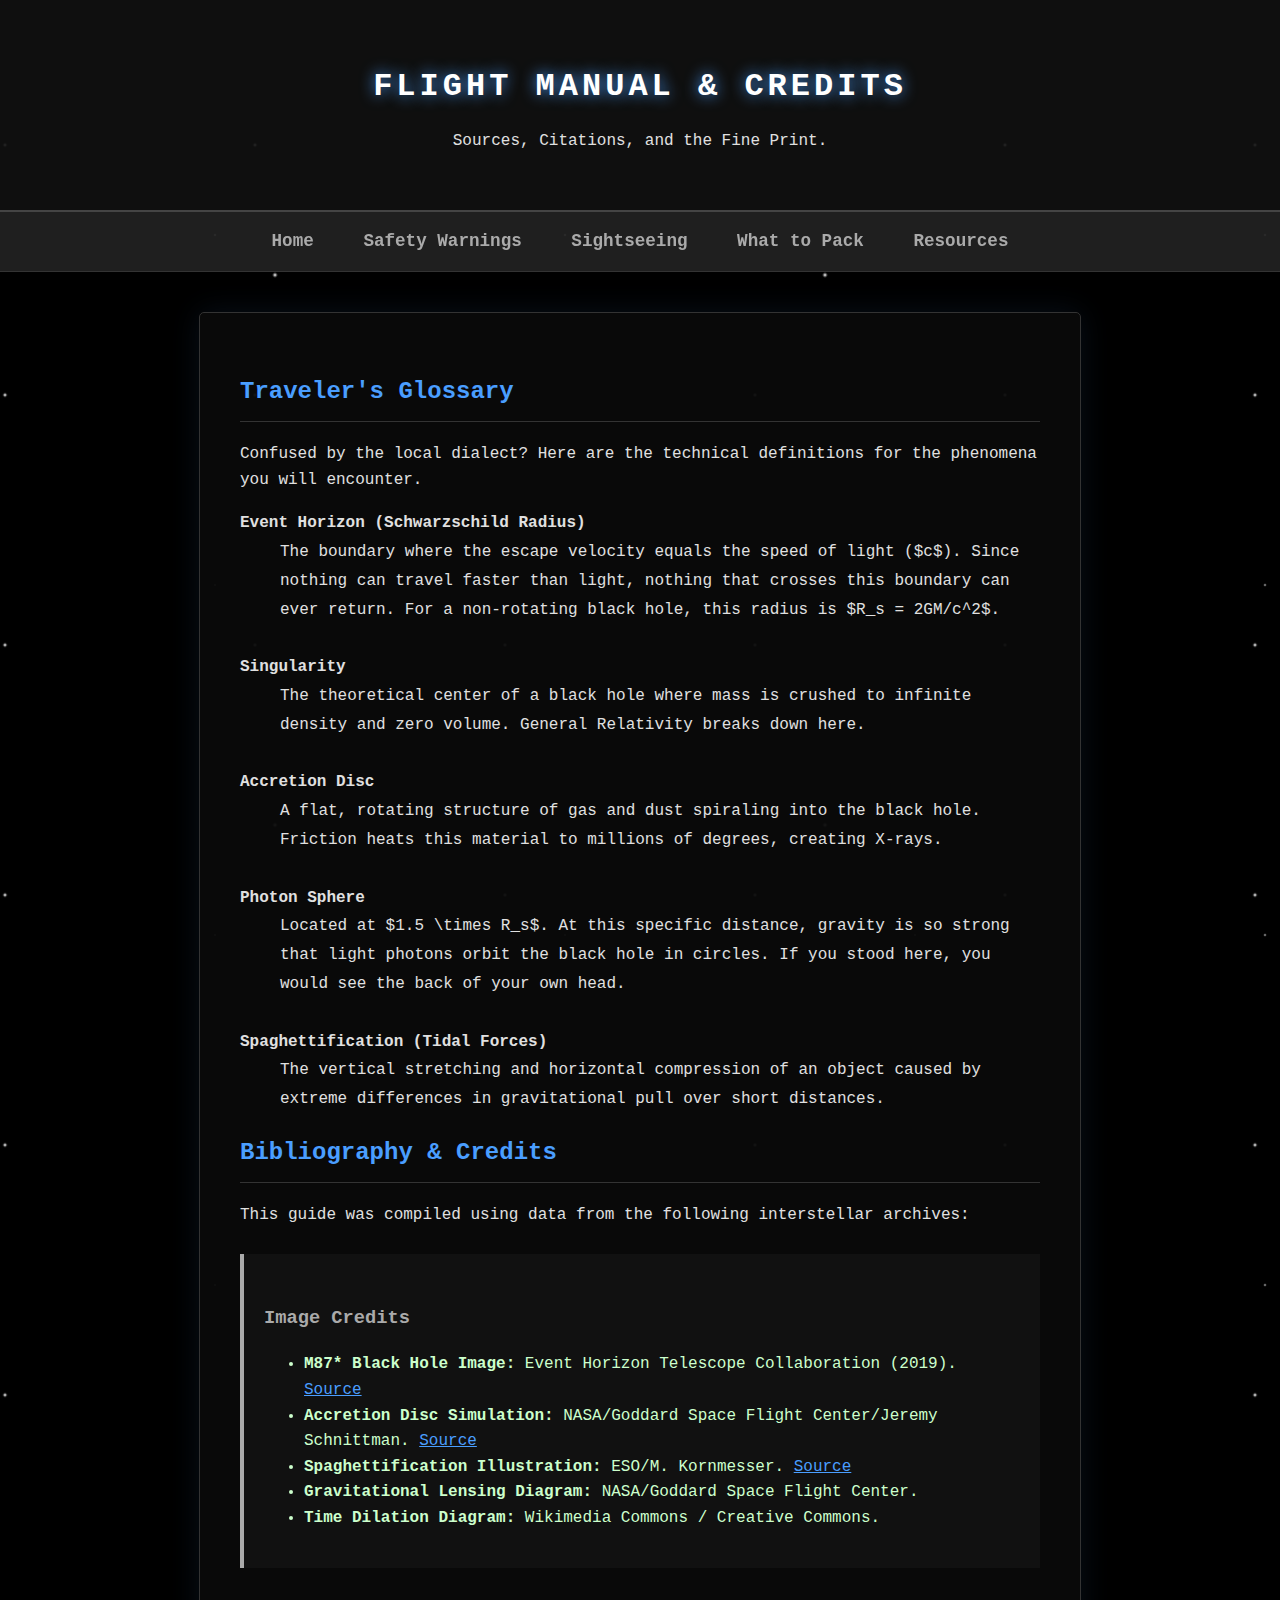
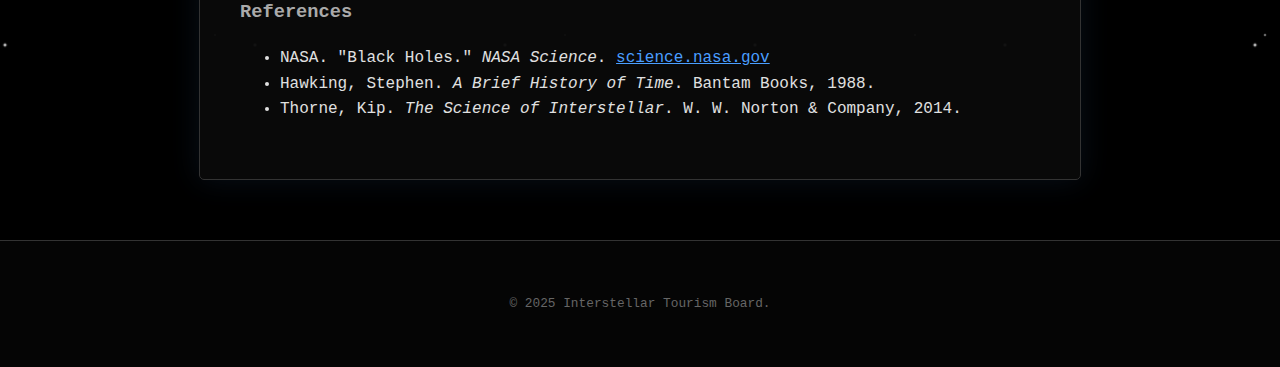
<file: resources.html>
<!DOCTYPE html>
<html lang="en">
<head>
    <meta charset="UTF-8">
    <meta name="viewport" content="width=device-width, initial-scale=1.0">
    <title>Resources & Glossary - Black Hole Guide</title>
    <link rel="stylesheet" href="style.css">
</head>
<body>
    <header>
        <h1>Flight Manual & Credits</h1>
        <p>Sources, Citations, and the Fine Print.</p>
    </header>

    <nav>
        <a href="index.html">Home</a>
        <a href="safety.html">Safety Warnings</a>
        <a href="sightseeing.html">Sightseeing</a>
        <a href="packing.html">What to Pack</a>
        <a href="resources.html">Resources</a>
    </nav>

    <div class="container">
        <h2>Traveler's Glossary</h2>
        <p>Confused by the local dialect? Here are the technical definitions for the phenomena you will encounter.</p>
        
        <dl style="line-height: 1.8;">
            <dt><strong>Event Horizon (Schwarzschild Radius)</strong></dt>
            <dd>The boundary where the escape velocity equals the speed of light ($c$). Since nothing can travel faster than light, nothing that crosses this boundary can ever return. For a non-rotating black hole, this radius is $R_s = 2GM/c^2$.</dd>
            
            <br>

            <dt><strong>Singularity</strong></dt>
            <dd>The theoretical center of a black hole where mass is crushed to infinite density and zero volume. General Relativity breaks down here.</dd>

            <br>

            <dt><strong>Accretion Disc</strong></dt>
            <dd>A flat, rotating structure of gas and dust spiraling into the black hole. Friction heats this material to millions of degrees, creating X-rays.</dd>

            <br>

            <dt><strong>Photon Sphere</strong></dt>
            <dd>Located at $1.5 \times R_s$. At this specific distance, gravity is so strong that light photons orbit the black hole in circles. If you stood here, you would see the back of your own head.</dd>

            <br>

            <dt><strong>Spaghettification (Tidal Forces)</strong></dt>
            <dd>The vertical stretching and horizontal compression of an object caused by extreme differences in gravitational pull over short distances.</dd>
        </dl>

        <h2>Bibliography & Credits</h2>
        <p>This guide was compiled using data from the following interstellar archives:</p>

        <div class="tip-box" style="border-color: #aaa; background-color: #111;">
            <h3>Image Credits</h3>
            <ul>
                <li><strong>M87* Black Hole Image:</strong> Event Horizon Telescope Collaboration (2019). <a href="https://eventhorizontelescope.org/" target="_blank" style="color: #4a9eff;">Source</a></li>
                <li><strong>Accretion Disc Simulation:</strong> NASA/Goddard Space Flight Center/Jeremy Schnittman. <a href="https://svs.gsfc.nasa.gov/13326" target="_blank" style="color: #4a9eff;">Source</a></li>
                <li><strong>Spaghettification Illustration:</strong> ESO/M. Kornmesser. <a href="https://www.eso.org/public/images/eso1202a/" target="_blank" style="color: #4a9eff;">Source</a></li>
                <li><strong>Gravitational Lensing Diagram:</strong> NASA/Goddard Space Flight Center.</li>
                <li><strong>Time Dilation Diagram:</strong> Wikimedia Commons / Creative Commons.</li>
            </ul>
        </div>

        <h3>References</h3>
        <ul>
            <li>NASA. "Black Holes." <em>NASA Science</em>. <a href="https://science.nasa.gov/universe/black-holes/" target="_blank" style="color: #4a9eff;">science.nasa.gov</a></li>
            <li>Hawking, Stephen. <em>A Brief History of Time</em>. Bantam Books, 1988.</li>
            <li>Thorne, Kip. <em>The Science of Interstellar</em>. W. W. Norton & Company, 2014.</li>
        </ul>
    </div>

    <footer>
        <p>&copy; 2025 Interstellar Tourism Board.</p>
    </footer>
</body>
</html>
</file>
<file: style.css>
body {
    background-color: #000000;
    background-image: 
        radial-gradient(white, rgba(255,255,255,.2) 2px, transparent 3px),
        radial-gradient(white, rgba(255,255,255,.15) 1px, transparent 2px),
        radial-gradient(white, rgba(255,255,255,.1) 2px, transparent 3px);
    background-size: 550px 550px, 350px 350px, 250px 250px;
    background-position: 0 0, 40px 60px, 130px 270px;
    color: #e0e0e0;
    font-family: 'Courier New', Courier, monospace;
    line-height: 1.6;
    margin: 0;
    padding: 0;
}

header {
    background-color: rgba(17, 17, 17, 0.9);
    border-bottom: 2px solid #444;
    padding: 40px 20px;
    text-align: center;
}

h1 {
    color: #fff;
    text-transform: uppercase;
    letter-spacing: 4px;
    text-shadow: 0 0 15px #4a9eff;
    margin-bottom: 10px;
}

h2 {
    color: #4a9eff;
    border-bottom: 1px solid #333;
    padding-bottom: 10px;
}

h3 {
    color: #aaa;
    margin-top: 30px;
}

nav {
    background-color: rgba(34, 34, 34, 0.9);
    padding: 15px;
    text-align: center;
    position: sticky;
    top: 0;
    z-index: 100;
    border-bottom: 1px solid #333;
}

nav a {
    color: #aaa;
    text-decoration: none;
    margin: 0 20px;
    font-size: 1.1em;
    font-weight: bold;
    transition: color 0.3s;
}

nav a:hover {
    color: #4a9eff;
    text-shadow: 0 0 8px #4a9eff;
}

.container {
    max-width: 800px;
    margin: 40px auto;
    padding: 40px;
    background-color: rgba(10, 10, 10, 0.95);
    border: 1px solid #333;
    box-shadow: 0 0 30px rgba(74, 158, 255, 0.1);
    border-radius: 5px;
}

.content-image {
    width: 100%;
    height: auto;
    border: 1px solid #444;
    margin: 20px 0;
    border-radius: 4px;
    box-shadow: 0 0 15px rgba(0,0,0,0.5);
}

.caption {
    font-size: 0.8em;
    color: #888;
    text-align: center;
    margin-top: -15px;
    margin-bottom: 25px;
    font-style: italic;
}

.warning-box {
    border-left: 4px solid #ff4444;
    background-color: rgba(42, 0, 0, 0.5);
    color: #ffcccc;
    padding: 20px;
    margin: 25px 0;
}

.tip-box {
    border-left: 4px solid #44ff44;
    background-color: rgba(0, 42, 0, 0.5);
    color: #ccffcc;
    padding: 20px;
    margin: 25px 0;
}

.concept-tag {
    display: inline-block;
    background-color: #222;
    color: #4a9eff;
    padding: 2px 8px;
    border-radius: 3px;
    font-size: 0.9em;
    border: 1px solid #333;
}

footer {
    text-align: center;
    padding: 40px;
    font-size: 0.8em;
    color: #666;
    background-color: #050505;
    border-top: 1px solid #333;
    margin-top: 60px;
}
</file>
